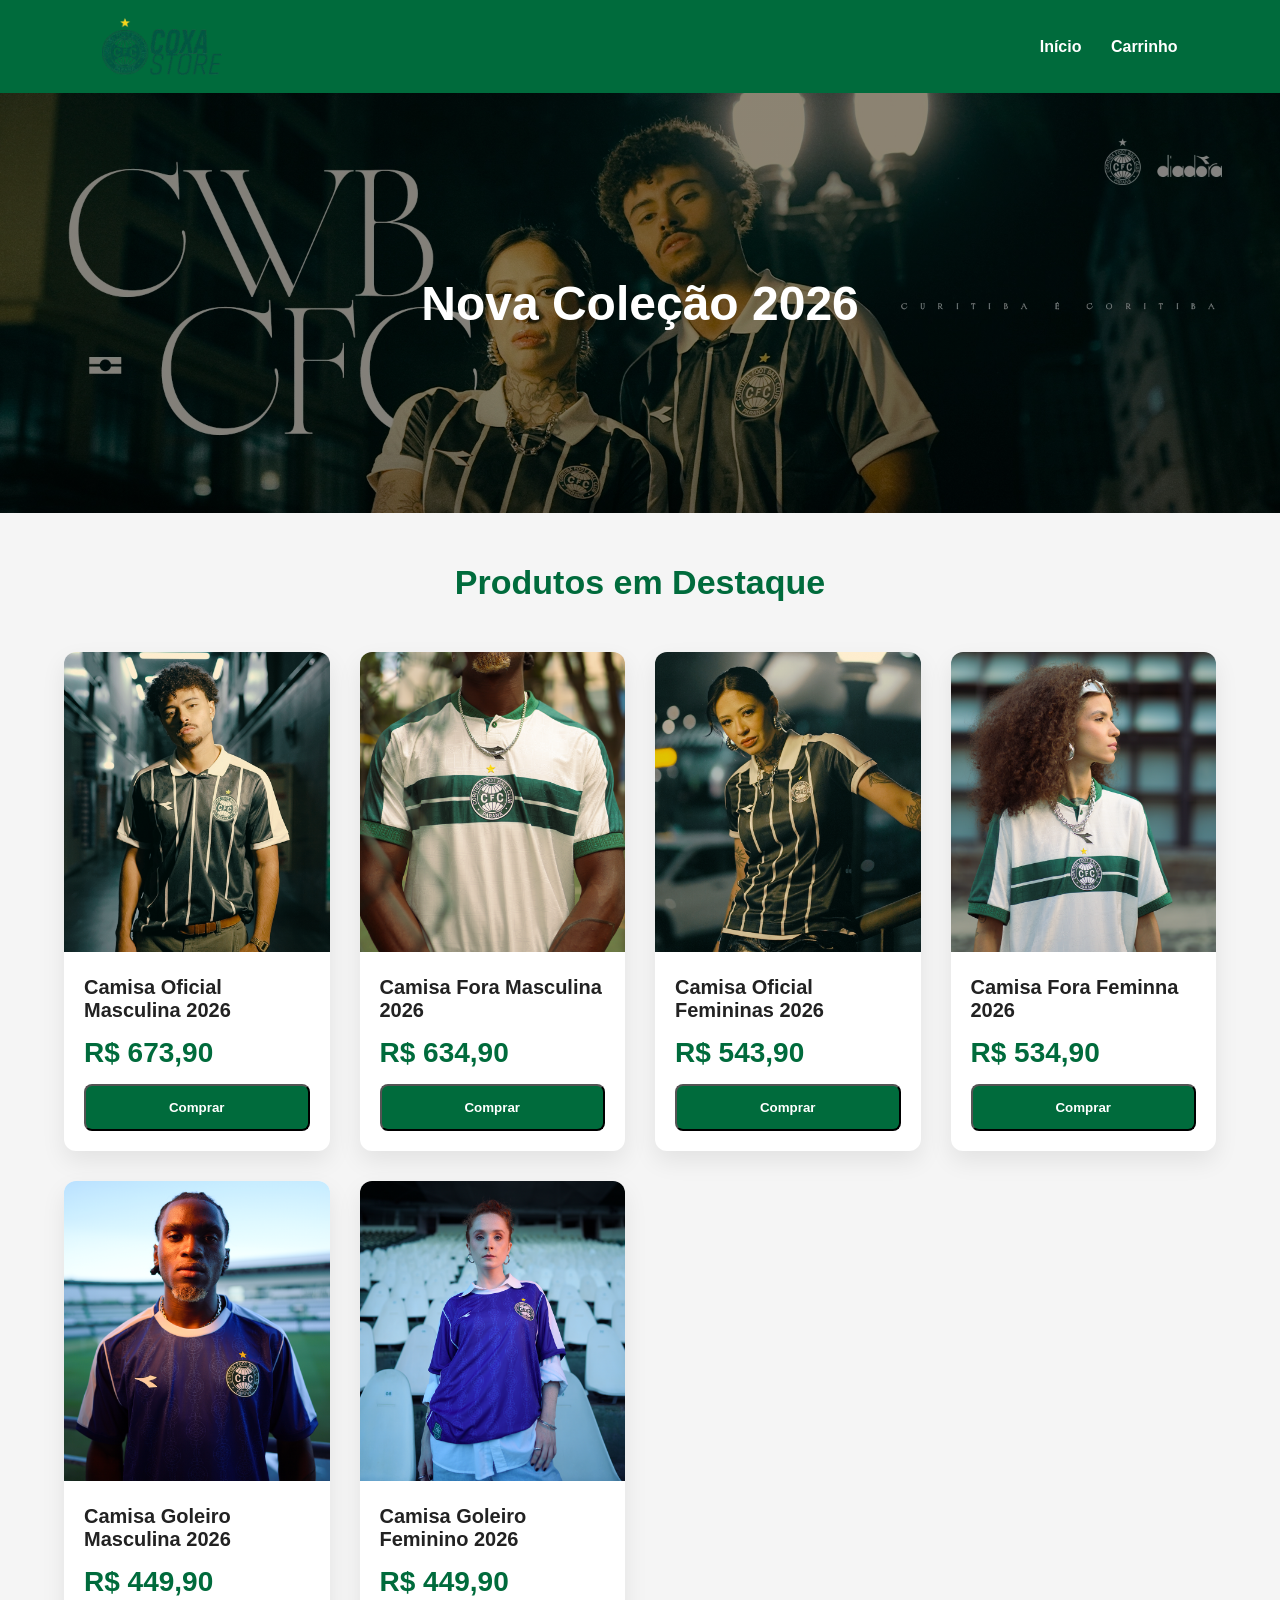
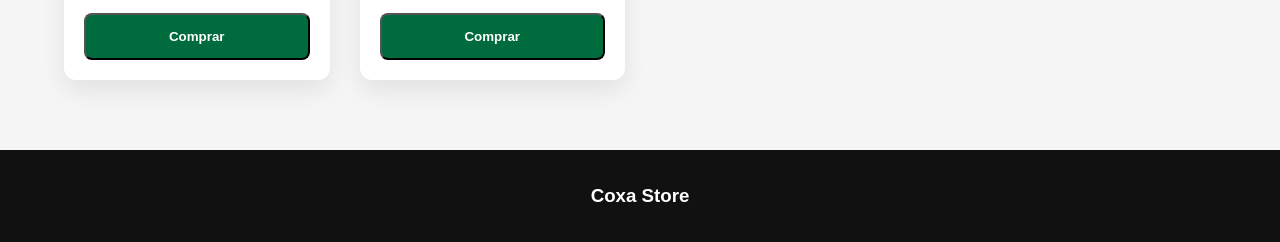
<file: sesiLocalMarket05/src/Loja/index.html>
<!DOCTYPE html>
<html lang="pt-BR">
<head>
    <meta charset="UTF-8">
    <meta name="viewport" content="width=device-width, initial-scale=1.0">
    <title>Minha Loja Esportiva</title>
    <link rel="stylesheet" href="style.css">
</head>
<body>

<header>

    <div class="logo">
        <img src="../../public/coxa-removebg-preview.png" alt="">
    </div>

    <nav>
        <a href="#">Início</a>

        <a href="#">Carrinho</a>
    </nav>

</header>

<section class="banner">

    <h1>Nova Coleção 2026</h1>

</section>

<h2 class="titulo">Produtos em Destaque</h2>

<section class="produtos">

    <div class="card">
        <img src="../../public/camisa1.png" alt="Produto">
        <div class="info">
            <h3>Camisa Oficial Masculina 2026</h3>
            <div class="preco">R$ 673,90</div>
             <button class="btn"
            onclick="adicionarCarrinho('Camisa Oficial',299.90)">
            Comprar
            </button>
            
        </div>
    </div>

    <div class="card">
        <img src="../../public/camisa2.png" alt="Produto">
        <div class="info">
            <h3>Camisa Fora Masculina 2026</h3>
            <div class="preco">R$ 634,90</div>
            
             <button class="btn"
            onclick="adicionarCarrinho('Camisa Oficial',299.90)">
            Comprar
            </button>
        </div>
    </div>

    <div class="card">
        <img src="../../public/camisa1fem.png" alt="Produto">
        <div class="info">
            <h3>Camisa Oficial Femininas 2026</h3>
            <div class="preco">R$ 543,90</div>
            
             <button class="btn"
            onclick="adicionarCarrinho('Camisa Oficial',299.90)">
            Comprar
            </button>
        </div>
    </div>

    <div class="card">
        <img src="../../public/camisa2fem.png" alt="Produto">
        <div class="info">
            <h3>Camisa Fora Feminna 2026</h3>
            <div class="preco">R$ 534,90</div>
            
             <button class="btn"
            onclick="adicionarCarrinho('Camisa Oficial',299.90)">
            Comprar
            </button>
        </div>
    </div>

    <div class="card">
        <img src="../../public/camisagol.png" alt="Produto">
        <div class="info">
            <h3>Camisa Goleiro Masculina 2026</h3>
            <div class="preco">R$ 449,90</div>
            
             <button class="btn"
            onclick="adicionarCarrinho('Camisa Oficial',299.90)">
            Comprar
            </button>
        </div>
    </div>

    <div class="card">
        <img src="../../public/golfem.png" alt="Produto">
        <div class="info">
            <h3>Camisa Goleiro Feminino 2026</h3>
            <div class="preco">R$ 449,90</div>
            
             <button class="btn"
            onclick="adicionarCarrinho('Camisa Oficial',299.90)">
            Comprar
            </button>
        </div>
    </div>

</section>

<footer>

    <h3>Coxa Store</h3>

</footer>

</body>
</html>
</file>
<file: sesiLocalMarket05/src/Loja/style.css>
*{
    margin:0;
    padding:0;
    box-sizing:border-box;
    font-family:Arial, Helvetica, sans-serif;
}

body{
    background:#f5f5f5;
    color:#222;
}


header{
    background:#006b3c;
    color:#fff;
    padding:18px 8%;
    display:flex;
    justify-content:space-between;
    align-items:center;
    position:sticky;
    top:0;
    z-index:999;
}

.logo img{
    width:120px;   /* altere para 100px, 80px, etc. */
    height:auto;
    display:block;
}

nav a{
    color:white;
    text-decoration:none;
    margin-left:25px;
    font-weight:bold;
    transition:.3s;
}

nav a:hover{
    color:#d9ffd7;
}


.banner{
    height:420px;
    background:linear-gradient(rgba(0,0,0,.45),rgba(0,0,0,.45)),
    url("../../public/banner-hero.webp") center/cover;
    display:flex;
    justify-content:center;
    align-items:center;
}

.banner h1{
    color:white;
    font-size:48px;
}


.titulo{
    text-align:center;
    margin:50px 0;
    font-size:34px;
    color:#006b3c;
}

/* ===========================
   PRODUTOS
=========================== */

.produtos{
    width:90%;
    margin:auto;
    display:grid;
    grid-template-columns:repeat(auto-fit,minmax(260px,1fr));
    gap:30px;
}

.card{
    background:white;
    border-radius:12px;
    overflow:hidden;
    box-shadow:0 10px 25px rgba(0,0,0,.08);
    transition:.3s;
}

.card:hover{
    transform:translateY(-8px);
    box-shadow:0 15px 35px rgba(0,0,0,.18);
}

.card img{
    width:100%;
    height:300px;
    object-fit:cover;
}

.info{
    padding:20px;
}

.info h3{
    font-size:20px;
    margin-bottom:10px;
}

.preco{
    color:#006b3c;
    font-size:28px;
    font-weight:bold;
    margin:15px 0;
}

.btn{
    display:block;
    width:100%;
    padding:14px;
    background:#006b3c;
    color:white;
    text-align:center;
    text-decoration:none;
    border-radius:8px;
    font-weight:bold;
    transition:.3s;
}

.btn:hover{
    background:#004d2a;
}

/* ===========================
   RODAPÉ
=========================== */

footer{
    margin-top:70px;
    background:#111;
    color:white;
    text-align:center;
    padding:35px;
}

/* ===========================
   RESPONSIVO
=========================== */

@media(max-width:768px){

header{
    flex-direction:column;
    gap:15px;
}

.banner{
    height:280px;
}

.banner h1{
    font-size:32px;
}

}
</file>
